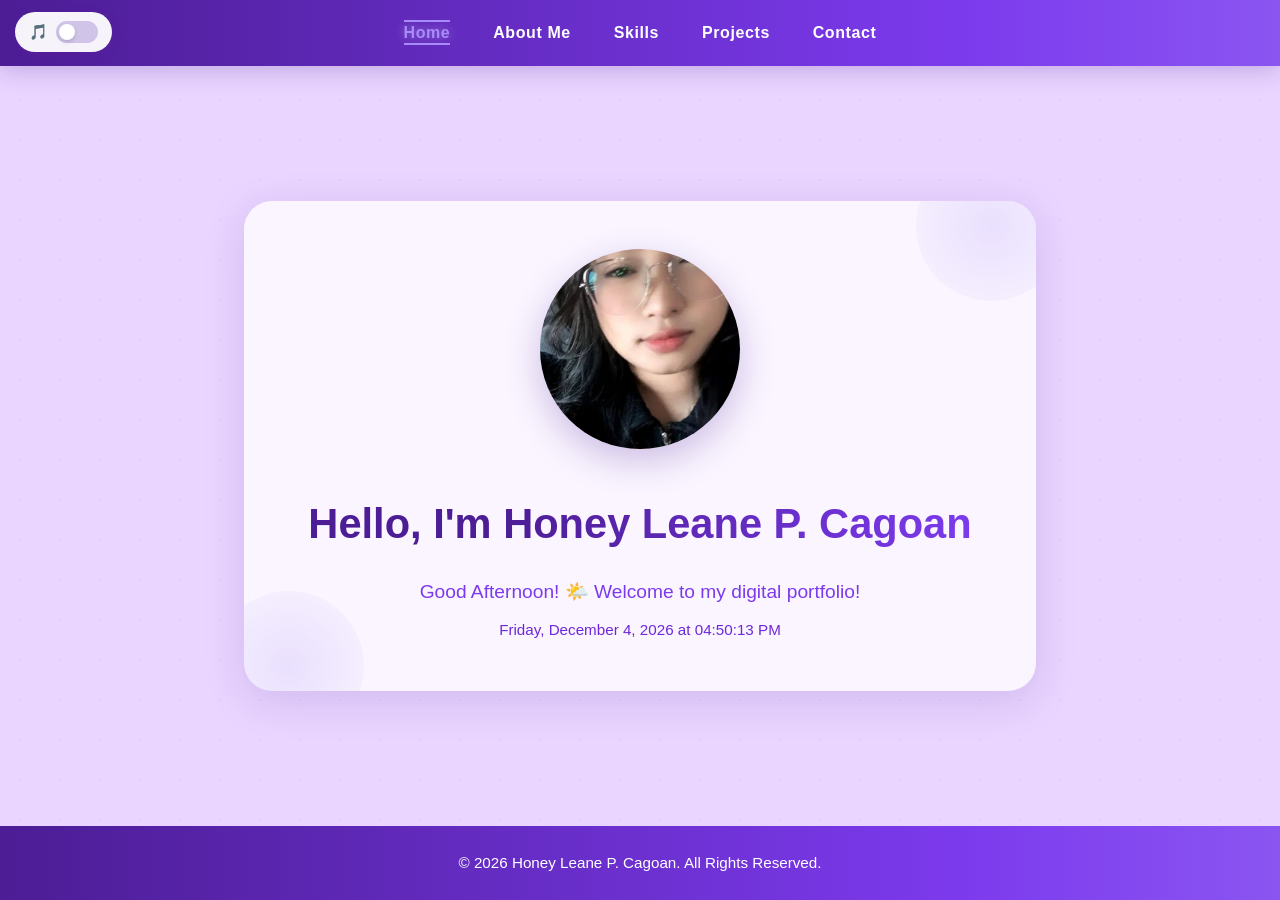
<file: index.html>
<!DOCTYPE html>
<html lang="en">
<head>
    <meta charset="UTF-8">
    <meta name="viewport" content="width=device-width, initial-scale=1.0">
    <title>My Portfolio | Home</title>
    <link rel="stylesheet" href="css/style.css">
</head>
<body>
    <nav class="navbar">
        <a href="index.html" class="active">Home</a>
        <a href="about.html">About Me</a>
        <a href="skills.html">Skills</a>
        <a href="projects.html">Projects</a>
        <a href="contact.html">Contact</a>
    </nav>

    <!-- ✅ MUSIC SWITCH — RIGHT AFTER NAVBAR (correct position) -->
    <div class="music-toggle-box">
        <span class="music-icon">🎵</span>
        <label class="round-switch">
            <input type="checkbox" id="musicSwitch">
            <span class="round-slider"></span>
        </label>
        <audio id="bgMusic" loop preload="auto">
            <source src="music/theme.mp3" type="audio/mpeg">
            Your browser does not support the audio element.
        
    </div>

    <main class="home-section">
        <div class="home-content">
            <img src="images/profile.jpg" alt="Profile Image" class="profile-img">
            <h1>Hello, I'm <span id="user-name">Honey Leane P. Cagoan</span></h1>
            <p class="greeting" id="greeting">Welcome to my digital portfolio!</p>
            <p id="current-datetime"></p>
        </div>
    </main>

    <footer>
        <p>&copy; 2026 Honey Leane P. Cagoan. All Rights Reserved.</p>
    </footer>

    <script src="js/script.js"></script>
</body>
</html>
</file>
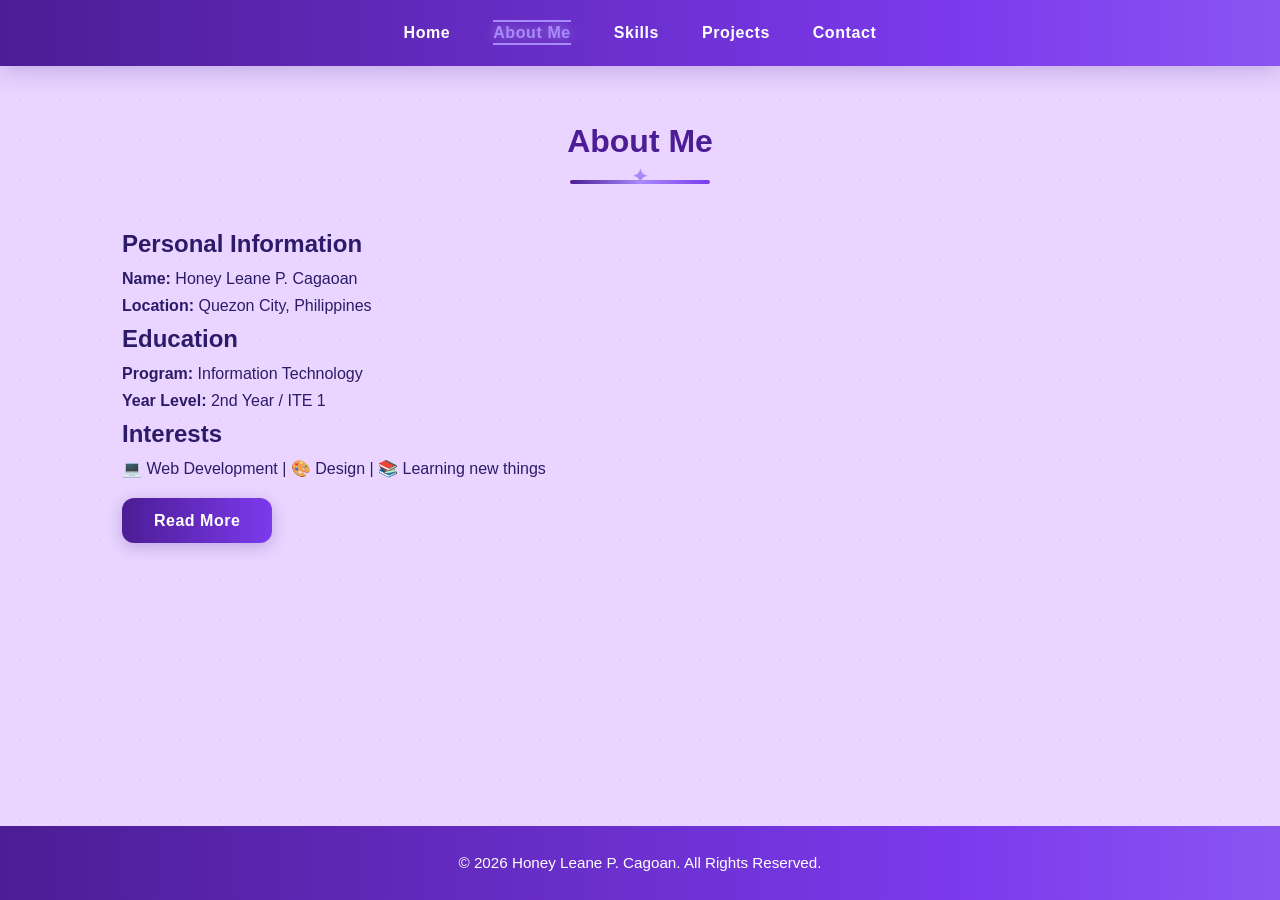
<file: about.html>
<!DOCTYPE html>
<html lang="en">
<head>
    <meta charset="UTF-8">
    <meta name="viewport" content="width=device-width, initial-scale=1.0">
    <title>My Portfolio | About Me</title>
    <link rel="stylesheet" href="css/style.css">
</head>
<body>
    <nav class="navbar">
        <a href="index.html">Home</a>
        <a href="about.html" class="active">About Me</a>
        <a href="skills.html">Skills</a>
        <a href="projects.html">Projects</a>
        <a href="contact.html">Contact</a>
    </nav>

    <main class="page-container">
        <h1>About Me</h1>
        <div class="about-text">
            <h2>Personal Information</h2>
            <p><strong>Name:</strong> Honey Leane P. Cagaoan</p>
            <p><strong>Location:</strong> Quezon City, Philippines</p>

            <h2>Education</h2>
            <p><strong>Program:</strong> Information Technology</p>
            <p><strong>Year Level:</strong> 2nd Year / ITE 1</p>

            <h2>Interests</h2>
            <p>💻 Web Development | 🎨 Design | 📚 Learning new things</p>

            <button id="read-more-btn">Read More</button>
            <p id="extra-info" class="hidden">
                I enjoy building websites and learning how things work on the internet. I’m excited to grow my skills in technology and create more projects!
            </p>
        </div>
    </main>

    <footer>
        <p>&copy; 2026 Honey Leane P. Cagoan. All Rights Reserved.</p>
    </footer>

    <script src="js/script.js"></script>
</body>
</html>
</file>
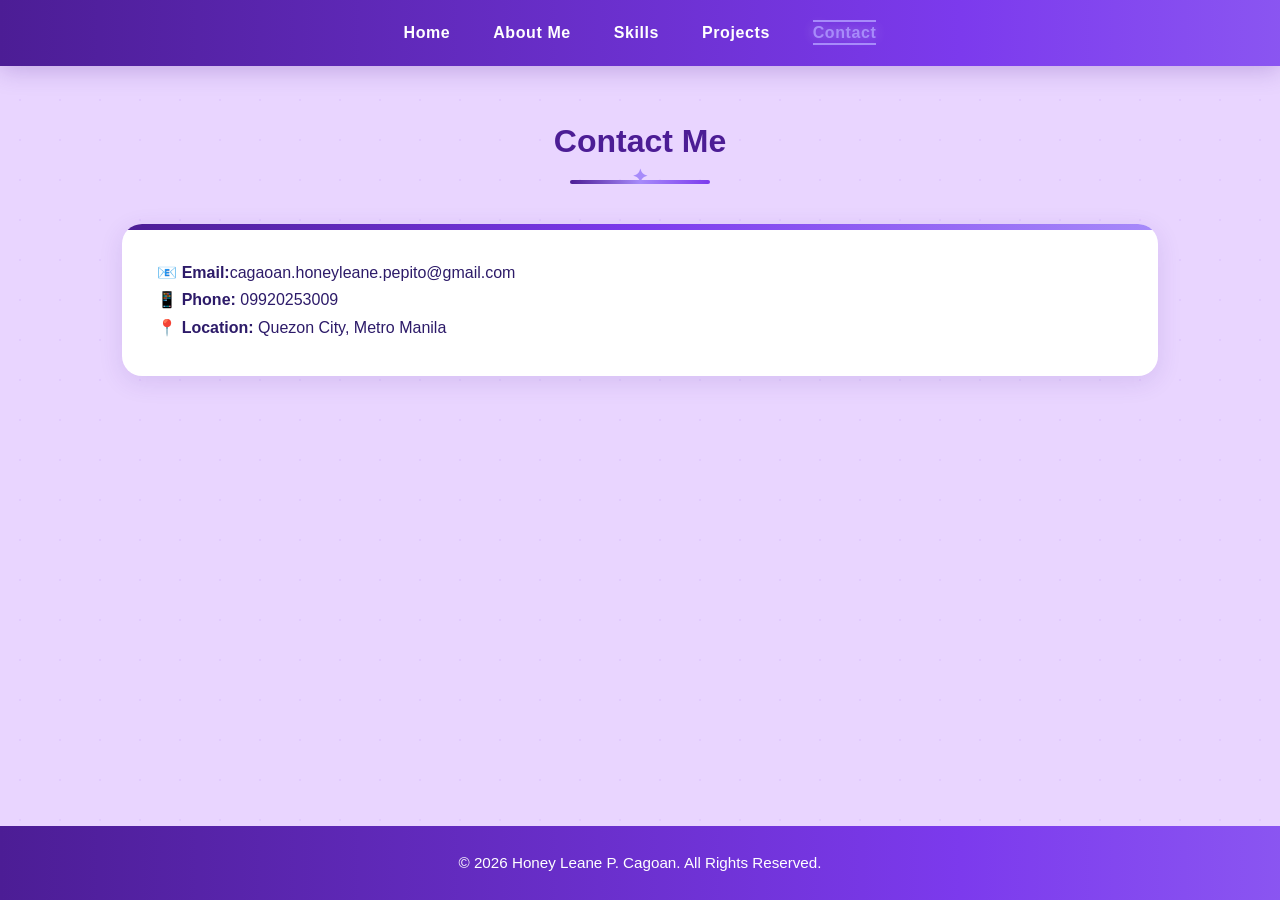
<file: contact.html>
<!DOCTYPE html>
<html lang="en">
<head>
    <meta charset="UTF-8">
    <meta name="viewport" content="width=device-width, initial-scale=1.0">
    <title>My Portfolio | Contact</title>
    <link rel="stylesheet" href="css/style.css">
</head>
<body>
    <nav class="navbar">
        <a href="index.html">Home</a>
        <a href="about.html">About Me</a>
        <a href="skills.html">Skills</a>
        <a href="projects.html">Projects</a>
        <a href="contact.html" class="active">Contact</a>
    </nav>

    <main class="page-container">
        <h1>Contact Me</h1>
        <div class="contact-box">
            <p><strong>📧 Email:</strong>cagaoan.honeyleane.pepito@gmail.com</p>
            <p><strong>📱 Phone:</strong> 09920253009</p>
            <p><strong>📍 Location:</strong> Quezon City, Metro Manila</p>
        </div>
    </main>

    <footer>
        <p>&copy; 2026 Honey Leane P. Cagoan. All Rights Reserved.</p>
    </footer>
</body>
</html>
</file>
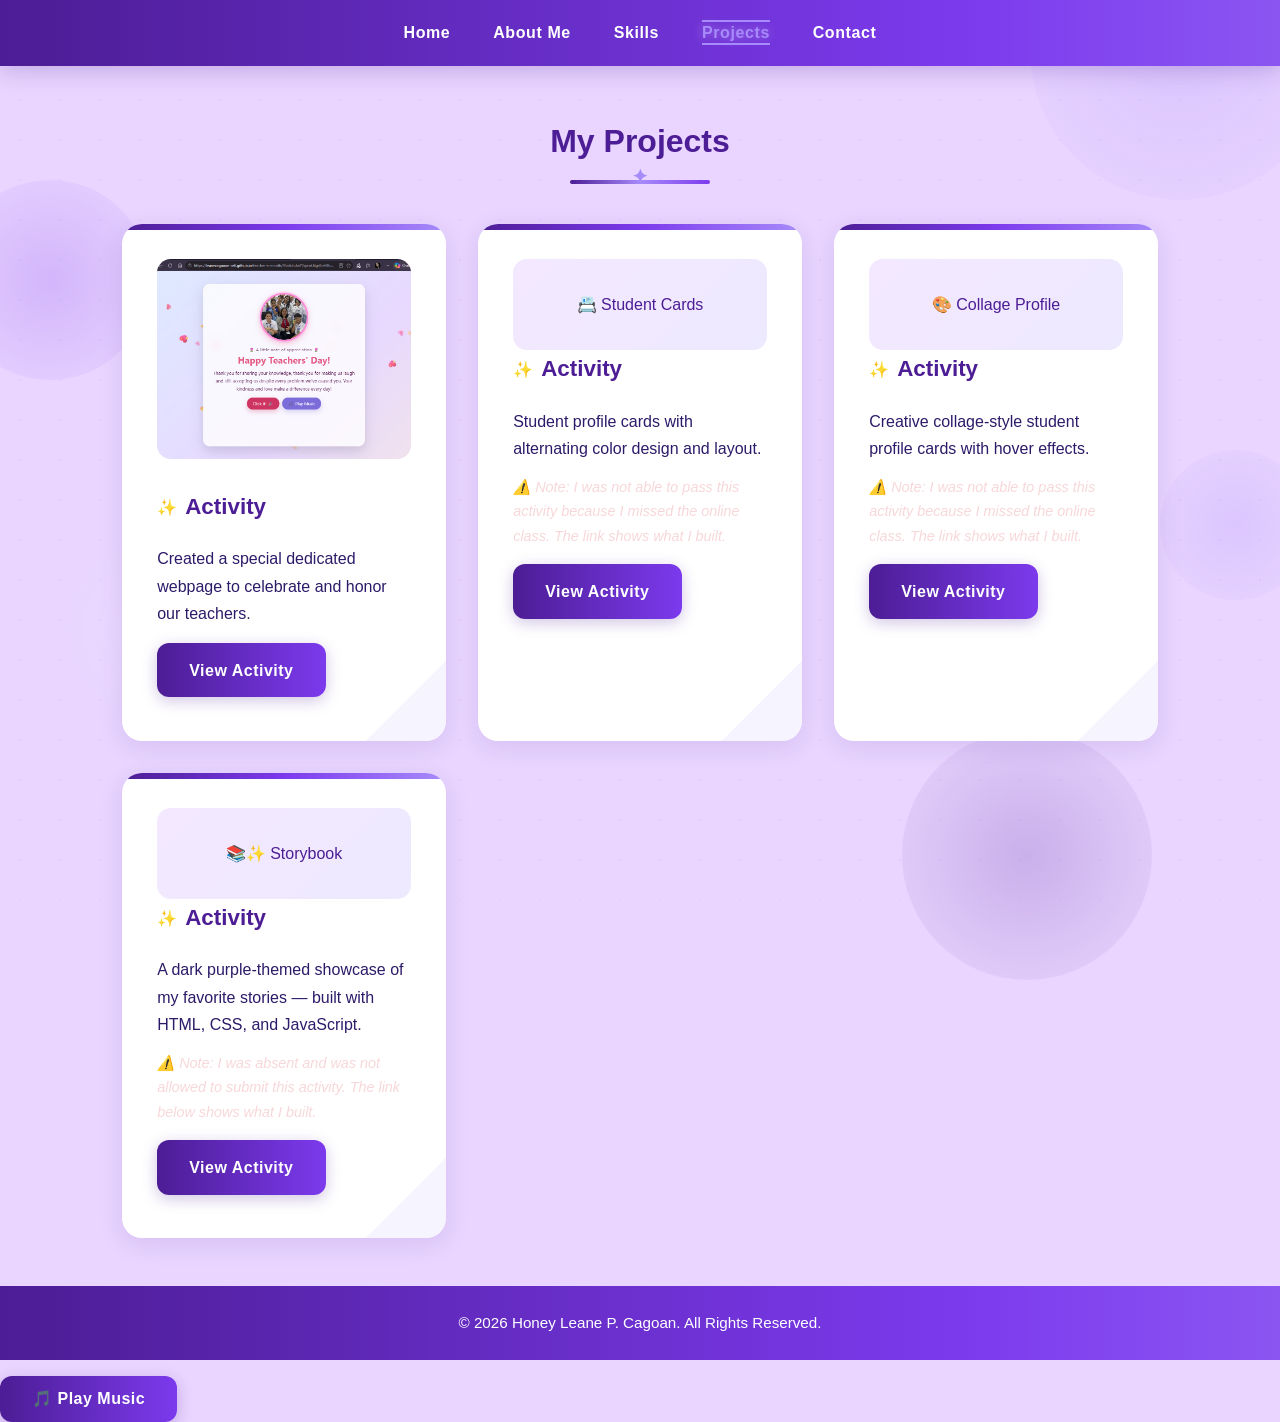
<file: projects.html>
<!DOCTYPE html>
<html lang="en">
<head>
    <meta charset="UTF-8">
    <meta name="viewport" content="width=device-width, initial-scale=1.0">
    <title>My Portfolio | Projects</title>
    <link rel="stylesheet" href="css/style.css">
</head>
<body>
    <!-- Decorative shapes -->
    <div class="bg-shape s1"></div>
    <div class="bg-shape s2"></div>
    <div class="bg-shape s3"></div>
    <div class="bg-shape s4"></div>
    <div class="bg-shape s5"></div>

    <nav class="navbar">
        <a href="index.html">Home</a>
        <a href="about.html">About Me</a>
        <a href="skills.html">Skills</a>
        <a href="projects.html" class="active">Projects</a>
        <a href="contact.html">Contact</a>
    </nav>

    <main class="page-container">
        <h1>My Projects</h1>
        <div class="projects-grid">
            
            <!-- Activity 1 — Teacher's Month -->
            <div class="project-card">
                <img src="images/project3.jpg" alt="Teacher's Month Project">
                <h3>Activity</h3>
                <p>Created a special dedicated webpage to celebrate and honor our teachers.</p>
                <a href="https://leanecagaoan-cell.github.io/teacher-s-month/" target="_blank" class="project-link">View Activity</a>
            </div>

            <!-- Activity 2 — Student Cards -->
            <div class="project-card">
                <div style="background: linear-gradient(135deg, #b39ddb, #9575cd); padding: 2rem; border-radius: 14px; text-align: center; color: #ffffff;">
                    📇 Student Cards
                </div>
                <h3>Activity</h3>
                <p>Student profile cards with alternating color design and layout.</p>
                <p style="margin-top: 0.8rem; font-size: 0.9rem; color: #f8d7da; font-style: italic;">
                    ⚠️ Note: I was not able to pass this activity because I missed the online class. The link shows what I built.
                </p>
                <a href="https://leanecagaoan-cell.github.io/card/" target="_blank" class="project-link">View Activity</a>
            </div>

            <!-- Activity 3 — Collage Profile -->
            <div class="project-card">
                <div style="background: linear-gradient(135deg, #4db6ac, #64b5f6); padding: 2rem; border-radius: 14px; text-align: center; color: #ffffff;">
                    🎨 Collage Profile
                </div>
                <h3>Activity</h3>
                <p>Creative collage-style student profile cards with hover effects.</p>
                <p style="margin-top: 0.8rem; font-size: 0.9rem; color: #f8d7da; font-style: italic;">
                    ⚠️ Note: I was not able to pass this activity because I missed the online class. The link shows what I built.
                </p>
                <a href="https://leanecagaoan-cell.github.io/collage/" target="_blank" class="project-link">View Activity</a>
            </div>

            <!-- Activity 4 — Storybook -->
            <div class="project-card">
                <div style="background: linear-gradient(135deg, #2e1065, #4c1d95); padding: 2rem; border-radius: 14px; text-align: center; color: #c4b5fd;">
                    📚✨ Storybook
                </div>
                <h3>Activity</h3>
                <p>A dark purple-themed showcase of my favorite stories — built with HTML, CSS, and JavaScript.</p>
                <p style="margin-top: 0.8rem; font-size: 0.9rem; color: #f8d7da; font-style: italic;">
                    ⚠️ Note: I was absent and was not allowed to submit this activity. The link below shows what I built.
                </p>
                <a href="https://leanecagaoan-cell.github.io/storybook/" target="_blank" class="project-link">View Activity</a>
            </div>

        </div>
    </main>

    <footer>
        <p>&copy; 2026 Honey Leane P. Cagoan. All Rights Reserved.</p>
    </footer>

    <script src="js/script.js"></script>
    <!-- Music Player -->
<div class="music-container">
    <button id="musicToggle" class="music-btn">
        <span id="musicIcon">🎵</span>
        <span id="musicText">Play Music</span>
    </button>
    <audio id="bgAudio" loop>
        <source src="music/theme.mp3" type="audio/mpeg">
        Your browser does not support the audio element.
    
</div>
</body>
</html>
</file>
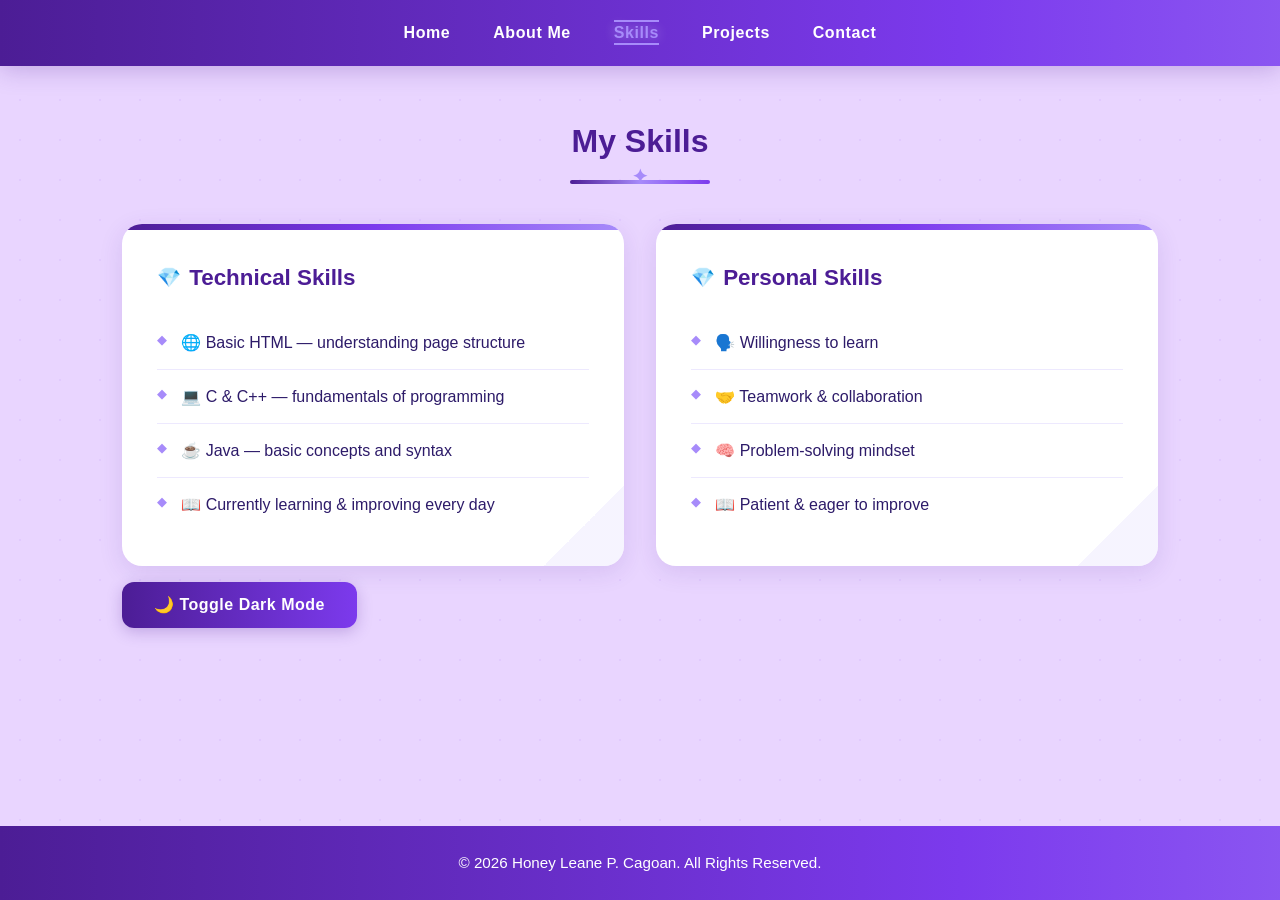
<file: skills.html>
<!DOCTYPE html>
<html lang="en">
<head>
    <meta charset="UTF-8">
    <meta name="viewport" content="width=device-width, initial-scale=1.0">
    <title>My Portfolio | Skills</title>
    <link rel="stylesheet" href="css/style.css">
</head>
<body>
    <nav class="navbar">
        <a href="index.html">Home</a>
        <a href="about.html">About Me</a>
        <a href="skills.html" class="active">Skills</a>
        <a href="projects.html">Projects</a>
        <a href="contact.html">Contact</a>
    </nav>

    <main class="page-container">
        <h1>My Skills</h1>
        <div class="skills-grid">
            <div class="skill-card">
                <h2>Technical Skills</h2>
                <ul>
                    <li>🌐 Basic HTML — understanding page structure</li>
                    <li>💻 C & C++ — fundamentals of programming</li>
                    <li>☕ Java — basic concepts and syntax</li>
                    <li>📖 Currently learning & improving every day</li>
                </ul>
            </div>
            <div class="skill-card">
                <h2>Personal Skills</h2>
                <ul>
                    <li>🗣️ Willingness to learn</li>
                    <li>🤝 Teamwork & collaboration</li>
                    <li>🧠 Problem-solving mindset</li>
                    <li>📖 Patient & eager to improve</li>
                </ul>
            </div>
        </div>
        <button id="theme-toggle">🌙 Toggle Dark Mode</button>
    </main>

    <footer>
        <p>&copy; 2026 Honey Leane P. Cagoan. All Rights Reserved.</p>
    </footer>

    <script src="js/script.js"></script>
</body>
</html>
</file>
<file: css/style.css>
/* 💜✨ VIBRANT ARTISTIC VIOLET PORTFOLIO */
:root {
    --primary: #4C1D95;
    --secondary: #7C3AED;
    --accent: #A78BFA;
    --light: #EDE9FE;
    --lighter: #F3E8FF;
    --text: #2D1B69;
    --text-light: #6D28D9;
    --bg: #E9D5FF;
    --card-bg: #FFFFFF;
    --shadow: 0 6px 24px rgba(76, 29, 149, 0.12);
    --shadow-hover: 0 12px 36px rgba(76, 29, 149, 0.22);
}
.dark-mode {
    --primary: #C4B5FD;
    --secondary: #A78BFA;
    --accent: #DDD6FE;
    --light: #5B21B6;
    --lighter: #4C1D95;
    --text: #EDE9FE;
    --text-light: #DDD6FE;
    --bg: #2E1065;
    --card-bg: #4C1D95;
    --shadow: 0 6px 24px rgba(0, 0, 0, 0.35);
    --shadow-hover: 0 12px 36px rgba(0, 0, 0, 0.5);
}
* {
    margin: 0;
    padding: 0;
    box-sizing: border-box;
    font-family: 'Segoe UI', 'Roboto', 'Helvetica Neue', sans-serif;
}
/* 💜 Animated geometric background pattern */
body {
    background-color: var(--bg);
    color: var(--text);
    line-height: 1.7;
    min-height: 100vh;
    display: flex;
    flex-direction: column;
    transition: background 0.4s ease, color 0.4s ease;
    position: relative;
    overflow-x: hidden;
}
/* 💜 Floating decorative shapes */
.bg-shape {
    position: fixed;
    border-radius: 50%;
    pointer-events: none;
    z-index: 0;
    opacity: 0.2;
    animation: drift 15s ease-in-out infinite;
}
.bg-shape.s1 {
    width: 300px; height: 300px;
    background: radial-gradient(circle, var(--accent), transparent);
    top: -100px; right: -50px;
    animation-delay: 0s;
}
.bg-shape.s2 {
    width: 200px; height: 200px;
    background: radial-gradient(circle, var(--secondary), transparent);
    top: 20%; left: -50px;
    animation-delay: -5s;
}
.bg-shape.s3 {
    width: 250px; height: 250px;
    background: radial-gradient(circle, var(--primary), transparent);
    bottom: -80px; right: 10%;
    animation-delay: -10s;
}
.bg-shape.s4 {
    width: 150px; height: 150px;
    background: radial-gradient(circle, var(--accent), transparent);
    top: 50%; right: -30px;
    animation-delay: -7s;
}
.bg-shape.s5 {
    width: 180px; height: 180px;
    background: radial-gradient(circle, var(--lighter), transparent);
    bottom: 20%; left: 5%;
    animation-delay: -3s;
}
@keyframes drift {
    0% { transform: translate(0, 0) scale(1); }
    33% { transform: translate(20px, -30px) scale(1.05); }
    66% { transform: translate(-15px, 20px) scale(0.95); }
    100% { transform: translate(0, 0) scale(1); }
}
/* 💜 Subtle dot grid overlay */
body::after {
    content: '';
    position: fixed;
    top: 0; left: 0;
    width: 100%; height: 100%;
    background-image: radial-gradient(circle, var(--secondary) 1px, transparent 1px);
    background-size: 40px 40px;
    opacity: 0.06;
    pointer-events: none;
    z-index: 0;
}
.page-container, .home-section { position: relative; z-index: 1; }
/* 💜 Navigation with glow & gradient animation */
.navbar {
    background: linear-gradient(90deg, var(--primary), var(--secondary), var(--accent), var(--secondary), var(--primary));
    background-size: 300% 100%;
    animation: navFlow 10s ease infinite;
    padding: 1.2rem;
    text-align: center;
    position: sticky;
    top: 0;
    box-shadow: 0 4px 24px rgba(76, 29, 149, 0.25), 0 0 0 transparent;
    z-index: 100;
}
@keyframes navFlow {
    0% { background-position: 0% 50%; }
    50% { background-position: 100% 50%; }
    100% { background-position: 0% 50%; }
}
.navbar a {
    color: white;
    margin: 0 1.2rem;
    text-decoration: none;
    font-weight: 600;
    font-size: 1rem;
    letter-spacing: 0.6px;
    position: relative;
    transition: all 0.3s ease;
}
.navbar a::before,
.navbar a::after {
    content: '';
    position: absolute;
    width: 0; height: 2px;
    background: var(--accent);
    transition: width 0.3s ease;
}
.navbar a::before { top: -4px; left: 0; }
.navbar a::after { bottom: -4px; right: 0; }
.navbar a:hover::before,
.navbar a.active::before { width: 100%; }
.navbar a:hover::after,
.navbar a.active::after { width: 100%; }
.navbar a:hover,
.navbar a.active {
    color: var(--accent);
    text-shadow: 0 0 12px rgba(255,255,255,0.4);
}
/* 💜 Home section — glass card with decorative border */
.home-section {
    flex: 1;
    display: flex;
    align-items: center;
    justify-content: center;
    text-align: center;
    padding: 3.5rem 2rem;
}
.home-content {
    background: rgba(255, 255, 255, 0.75);
    padding: 3rem 4rem;
    border-radius: 28px;
    box-shadow: 0 10px 40px rgba(76, 29, 149, 0.15);
    backdrop-filter: blur(14px);
    position: relative;
    overflow: hidden;
}
.home-content::before,
.home-content::after {
    content: '';
    position: absolute;
    width: 150px; height: 150px;
    border-radius: 50%;
    background: radial-gradient(circle, var(--accent), transparent);
    opacity: 0.2;
}
.home-content::before { top: -50px; right: -30px; }
.home-content::after { bottom: -50px; left: -30px; }
.dark-mode .home-content {
    background: rgba(76, 29, 149, 0.5);
}
.home-content h1 {
    font-size: 2.6rem;
    margin-bottom: 0.5rem;
    color: var(--primary);
    position: relative;
}
.home-content h1 span {
    background: linear-gradient(90deg, var(--primary), var(--secondary));
    -webkit-background-clip: text;
    -webkit-text-fill-color: transparent;
    background-clip: text;
}
.greeting {
    font-size: 1.2rem;
    color: var(--secondary);
    margin: 1rem 0 0.5rem;
    font-weight: 500;
}
#current-datetime {
    color: var(--text-light);
    font-size: 0.95rem;
    margin-top: 0.3rem;
}
/* 💜 Profile pic — rotating gradient border */
.profile-img {
    width: 200px;
    height: 200px;
    border-radius: 50%;
    object-fit: cover;
    position: relative;
    z-index: 1;
    margin-bottom: 2rem;
    box-shadow: 0 12px 35px rgba(76, 29, 149, 0.25);
    animation: gentleFloat 6s ease-in-out infinite;
}
.profile-wrapper {
    position: relative;
    display: inline-block;
}
.profile-wrapper::before {
    content: '';
    position: absolute;
    inset: -6px;
    border-radius: 50%;
    background: linear-gradient(360deg, var(--primary), var(--secondary), var(--accent), var(--secondary), var(--primary));
    background-size: 400% 400%;
    animation: rotateBorder 6s linear infinite;
    z-index: 0;
}
.profile-wrapper img {
    position: relative;
    z-index: 1;
    border-radius: 50%;
    border: 5px solid #fff;
}
.dark-mode .profile-wrapper img { border-color: var(--bg); }
@keyframes gentleFloat {
    0%, 100% { transform: translateY(0); }
    50% { transform: translateY(-8px); }
}
@keyframes rotateBorder {
    0% { background-position: 0% 50%; }
    100% { background-position: 400% 50%; }
}
/* 💜 Page headers — decorative underline */
.page-container {
    flex: 1;
    padding: 3rem 2rem;
    max-width: 1100px;
    margin: 0 auto;
    width: 100%;
}
.page-container h1 {
    text-align: center;
    color: var(--primary);
    margin-bottom: 2.5rem;
    position: relative;
    padding-bottom: 1rem;
}
.page-container h1::after {
    content: '';
    position: absolute;
    bottom: 0; left: 50%;
    transform: translateX(-50%);
    width: 140px; height: 4px;
    background: linear-gradient(90deg, var(--primary), var(--accent), var(--secondary));
    border-radius: 2px;
}
.page-container h1::before,
.page-container h1 span.deco {
    content: '✦';
    position: absolute;
    bottom: -10px; left: 50%;
    transform: translateX(-50%);
    color: var(--accent);
    font-size: 1.2rem;
}
/* 💜 Cards — layered depth & corner accents */
.skills-grid, .projects-grid {
    display: grid;
    grid-template-columns: repeat(auto-fit, minmax(320px, 1fr));
    gap: 2rem;
}
.skill-card, .project-card, .contact-box {
    background: var(--card-bg);
    padding: 2.2rem;
    border-radius: 20px;
    box-shadow: var(--shadow);
    transition: all 0.35s ease;
    position: relative;
    overflow: hidden;
}
.skill-card::before,
.project-card::before,
.contact-box::before {
    content: '';
    position: absolute;
    top: 0; left: 0;
    width: 100%; height: 6px;
    background: linear-gradient(90deg, var(--primary), var(--secondary), var(--accent));
}
.skill-card::after,
.project-card::after {
    content: '';
    position: absolute;
    bottom: 0; right: 0;
    width: 80px; height: 80px;
    background: linear-gradient(135deg, transparent 50%, var(--light) 50%);
    opacity: 0.5;
    pointer-events: none;
}
.skill-card:hover,
.project-card:hover {
    transform: translateY(-10px);
    box-shadow: var(--shadow-hover);
}
.skill-card h2, .project-card h3 {
    color: var(--primary);
    margin-bottom: 1.2rem;
    font-size: 1.4rem;
    display: flex;
    align-items: center;
    gap: 0.5rem;
}
.skill-card h2::before {
    content: '💎';
    font-size: 1.2rem;
}
.project-card h3::before {
    content: '✨';
    font-size: 1rem;
}
.skill-card ul { list-style: none; padding-left: 0; }
.skill-card li {
    padding: 0.8rem 0;
    border-bottom: 1px solid var(--light);
    transition: all 0.3s ease;
    position: relative;
    padding-left: 1.5rem;
}
.skill-card li::before {
    content: '◆';
    position: absolute;
    left: 0;
    color: var(--accent);
    font-size: 0.8rem;
}
.skill-card li:hover {
    padding-left: 2rem;
    color: var(--secondary);
}
.skill-card li:last-child { border-bottom: none; }
/* 💜 Project images */
.project-card img {
    width: 100%; height: 200px;
    object-fit: cover;
    border-radius: 14px;
    margin-bottom: 1.3rem;
    transition: transform 0.3s ease;
}
.project-card img:hover { transform: scale(1.04); }
/* 💜 Buttons — glow & press effect */
.project-link, button {
    display: inline-block;
    margin-top: 1rem;
    padding: 0.85rem 2rem;
    background: linear-gradient(90deg, var(--primary), var(--secondary));
    color: white;
    border-radius: 12px;
    text-decoration: none;
    font-weight: 600;
    border: none; cursor: pointer; font-size: 1rem;
    transition: all 0.3s ease;
    box-shadow: 0 4px 15px rgba(76,29,149,0.25);
    letter-spacing: 0.5px;
    position: relative;
    overflow: hidden;
}
.project-link::before, button::before {
    content: '';
    position: absolute;
    top: 0; left: -100%;
    width: 100%; height: 100%;
    background: linear-gradient(90deg, transparent, rgba(255,255,255,0.25), transparent);
    transition: left 0.5s ease;
}
.project-link:hover::before, button:hover::before { left: 100%; }
.project-link:hover, button:hover {
    transform: translateY(-3px);
    box-shadow: 0 8px 25px rgba(76,29,149,0.35);
}
/* 💜 Footer — shimmer */
footer {
    background: linear-gradient(90deg, var(--primary), var(--secondary), var(--accent), var(--secondary), var(--primary));
    background-size: 300% 100%;
    animation: navFlow 10s ease infinite;
    color: white;
    text-align: center;
    padding: 1.5rem;
    margin-top: auto;
    font-size: 0.95rem;
    position: relative;
    z-index: 1;
}
footer p { position: relative; z-index: 1; }
/* 💜 Utilities */
.hidden { display: none; margin-top: 1.5rem; color: var(--text-light); line-height: 1.8; }
#back-to-top {
    position: fixed; bottom: 2rem; right: 2rem;
    display: none; z-index: 99;
    padding: 0.7rem 1.3rem;
}
.project-card div[style*="background"] {
    background: linear-gradient(135deg, var(--lighter), var(--light)) !important;
    color: var(--primary) !important;
    border-radius: 14px !important;
    transition: all 0.3s ease !important;
}
.project-card div[style*="background"]:hover { transform: scale(1.03) !important; }

/* 💜🎵 ROUND SLIDER MUSIC SWITCH — Upper Left Corner */
.music-toggle-box {
    position: fixed;
    top: 12px;
    left: 15px;
    display: flex;
    align-items: center;
    gap: 8px;
    background: rgba(255, 255, 255, 0.95);
    padding: 7px 14px;
    border-radius: 50px;
    box-shadow: 0 3px 10px rgba(106, 27, 154, 0.25);
    z-index: 9999;
}

.dark-mode .music-toggle-box {
    background: rgba(46, 16, 101, 0.9);
}

.music-icon {
    font-size: 15px;
}

/* The Round Switch — Small & Clean */
.round-switch {
    position: relative;
    display: inline-block;
    width: 42px;
    height: 22px;
}

.round-switch input {
    opacity: 0;
    width: 0;
    height: 0;
}

/* The Slider Track */
.round-slider {
    position: absolute;
    cursor: pointer;
    top: 0;
    left: 0;
    right: 0;
    bottom: 0;
    background-color: #d1c4e9;
    transition: 0.35s ease;
    border-radius: 22px;
}

/* The Round Knob */
.round-slider:before {
    position: absolute;
    content: "";
    height: 16px;
    width: 16px;
    left: 3px;
    bottom: 3px;
    background-color: white;
    transition: 0.35s ease;
    border-radius: 50%;
    box-shadow: 0 2px 4px rgba(0,0,0,0.15);
}

/* ON State — Purple Gradient */
input:checked + .round-slider {
    background: linear-gradient(90deg, #7b1fa2, #9c27b0);
}

input:checked + .round-slider:before {
    transform: translateX(20px);
}

/* Responsive — Smaller on phones */
@media (max-width: 768px) {
    .music-toggle-box {
        top: 8px;
        left: 8px;
        padding: 6px 12px;
    }
    .music-icon { font-size: 14px; }
}
</file>
